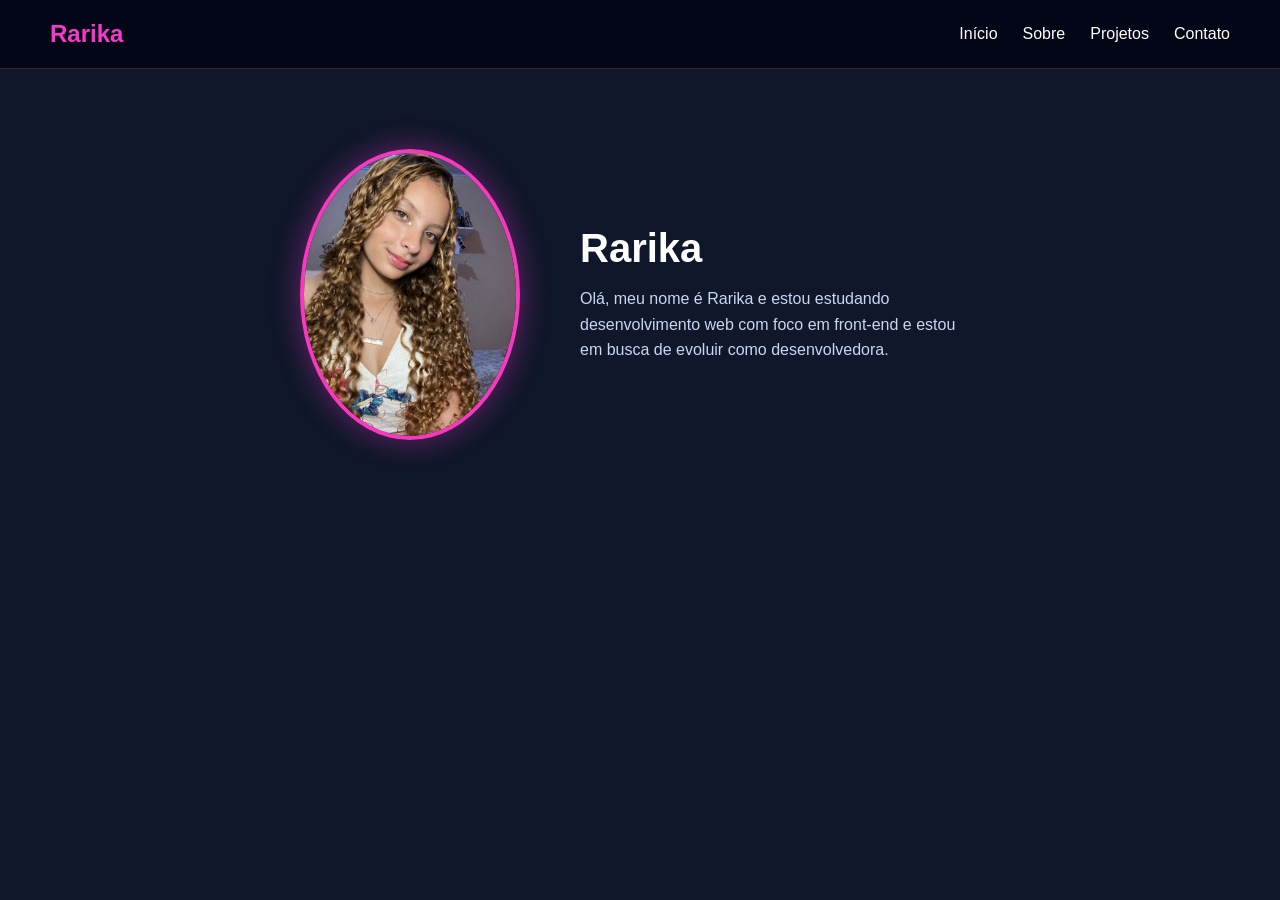
<file: index.html>
<!DOCTYPE html>
<html lang="pt-br">
<head>
    <meta charset="UTF-8">
    <title>Portfólio - Rarika</title>
    <link rel="stylesheet" href="css/style.css">
</head>
<body>

<header>
    <nav class="menu">
        <h2>Rarika</h2>
        <ul>
            <li><a href="index.html">Início</a></li>
            <li><a href="sobre.html">Sobre</a></li>
            <li><a href="projetos.html">Projetos</a></li>
            <li><a href="contato.html">Contato</a></li>
        </ul>
    </nav>
</header>

<section class="home">
    <img src="img/IMG_0130.jpeg" alt="">
    <div>
        <h1>Rarika</h1>
        <p>Olá, meu nome é Rarika e estou estudando desenvolvimento web com foco em front-end e estou em busca de evoluir como desenvolvedora.</p>
    </div>
</section>

</body>
</html>
</file>
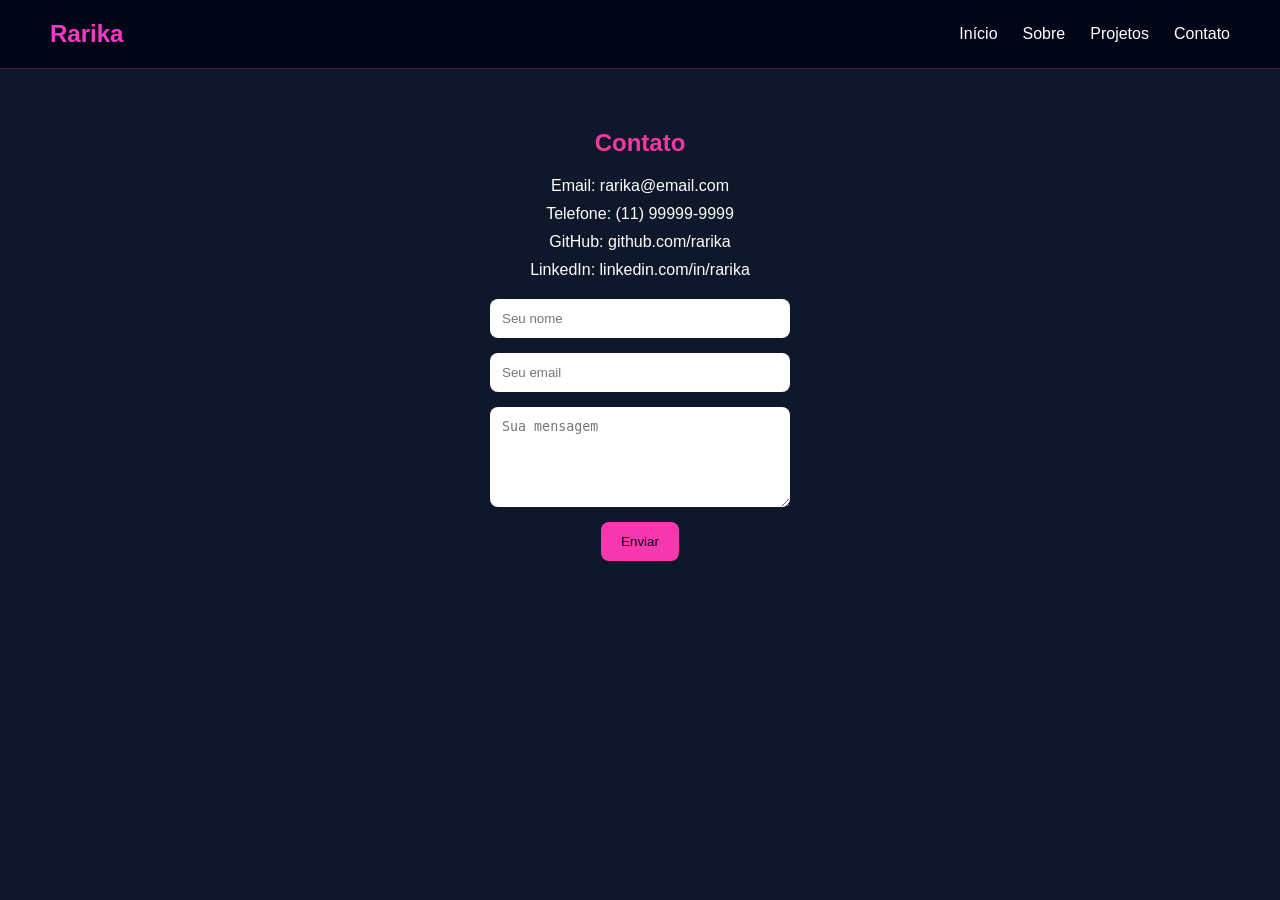
<file: contato.html>
<!DOCTYPE html>
<html lang="pt-br">
<head>
    <meta charset="UTF-8">
    <title>Contato</title>
    <link rel="stylesheet" href="css/style.css">
</head>
<body>

<header>
    <nav class="menu">
        <h2>Rarika</h2>
        <ul>
            <li><a href="index.html">Início</a></li>
            <li><a href="sobre.html">Sobre</a></li>
            <li><a href="projetos.html">Projetos</a></li>
            <li><a href="contato.html">Contato</a></li>
        </ul>
    </nav>
</header>

<section class="contato">
    <h1>Contato</h1>

    <p>Email: rarika@email.com</p>
    <p>Telefone: (11) 99999-9999</p>
    <p>GitHub: github.com/rarika</p>
    <p>LinkedIn: linkedin.com/in/rarika</p>

    <form>
        <input type="text" placeholder="Seu nome">
        <input type="email" placeholder="Seu email">
        <textarea placeholder="Sua mensagem"></textarea>
        <button>Enviar</button>
    </form>
</section>

</body>
</html>
</file>
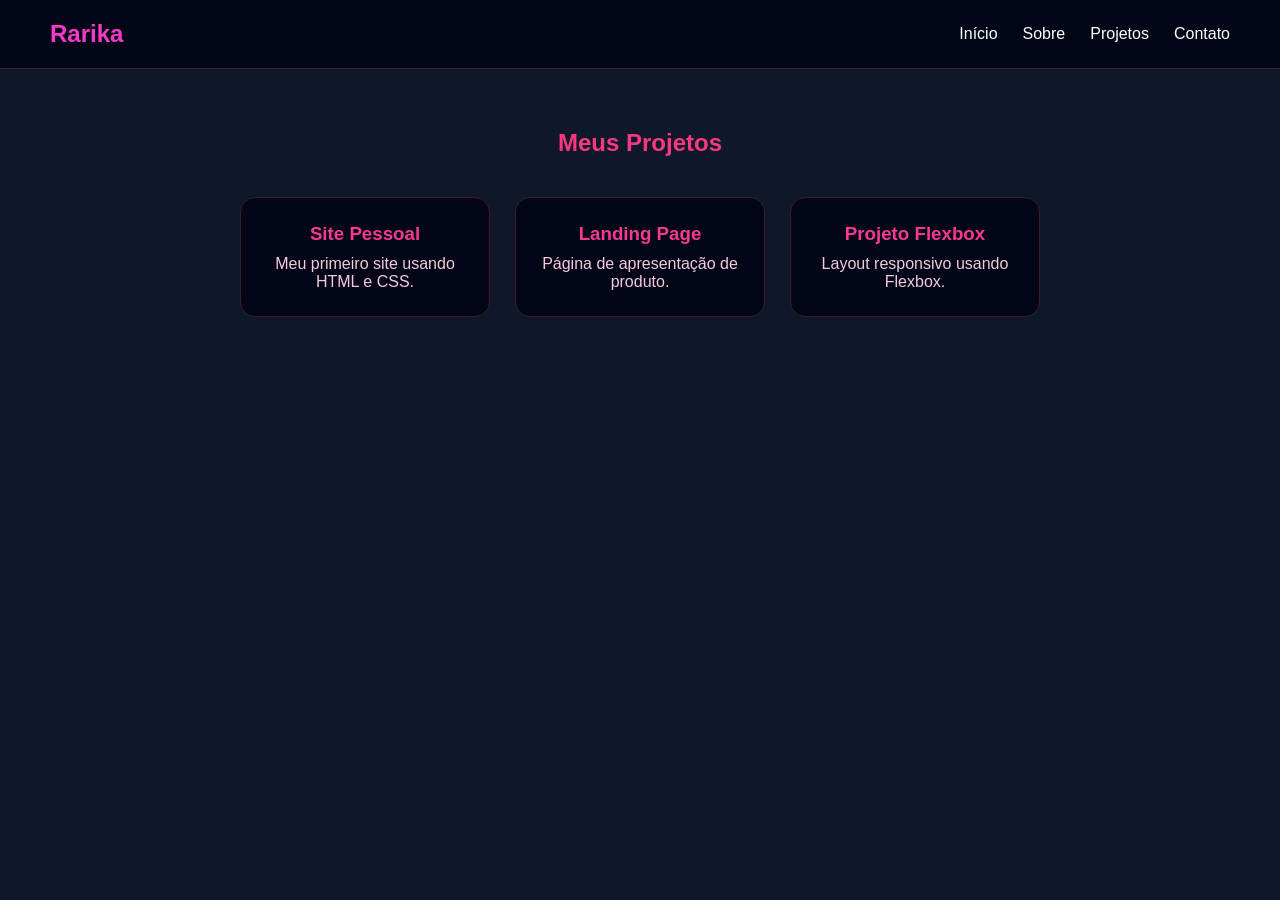
<file: projetos.html>
<!DOCTYPE html>
<html lang="pt-br">
<head>
    <meta charset="UTF-8">
    <title>Projetos</title>
    <link rel="stylesheet" href="css/style.css">
</head>
<body>

<header>
    <nav class="menu">
        <h2>Rarika</h2>
        <ul>
            <li><a href="index.html">Início</a></li>
            <li><a href="sobre.html">Sobre</a></li>
            <li><a href="projetos.html">Projetos</a></li>
            <li><a href="contato.html">Contato</a></li>
        </ul>
    </nav>
</header>

<section class="projetos">
    <h1>Meus Projetos</h1>

    <div class="cards">

        <div class="card">
            <h3>Site Pessoal</h3>
            <p>Meu primeiro site usando HTML e CSS.</p>
        </div>

        <div class="card">
            <h3>Landing Page</h3>
            <p>Página de apresentação de produto.</p>
        </div>

        <div class="card">
            <h3>Projeto Flexbox</h3>
            <p>Layout responsivo usando Flexbox.</p>
        </div>

    </div>
</section>

</body>
</html>
</file>
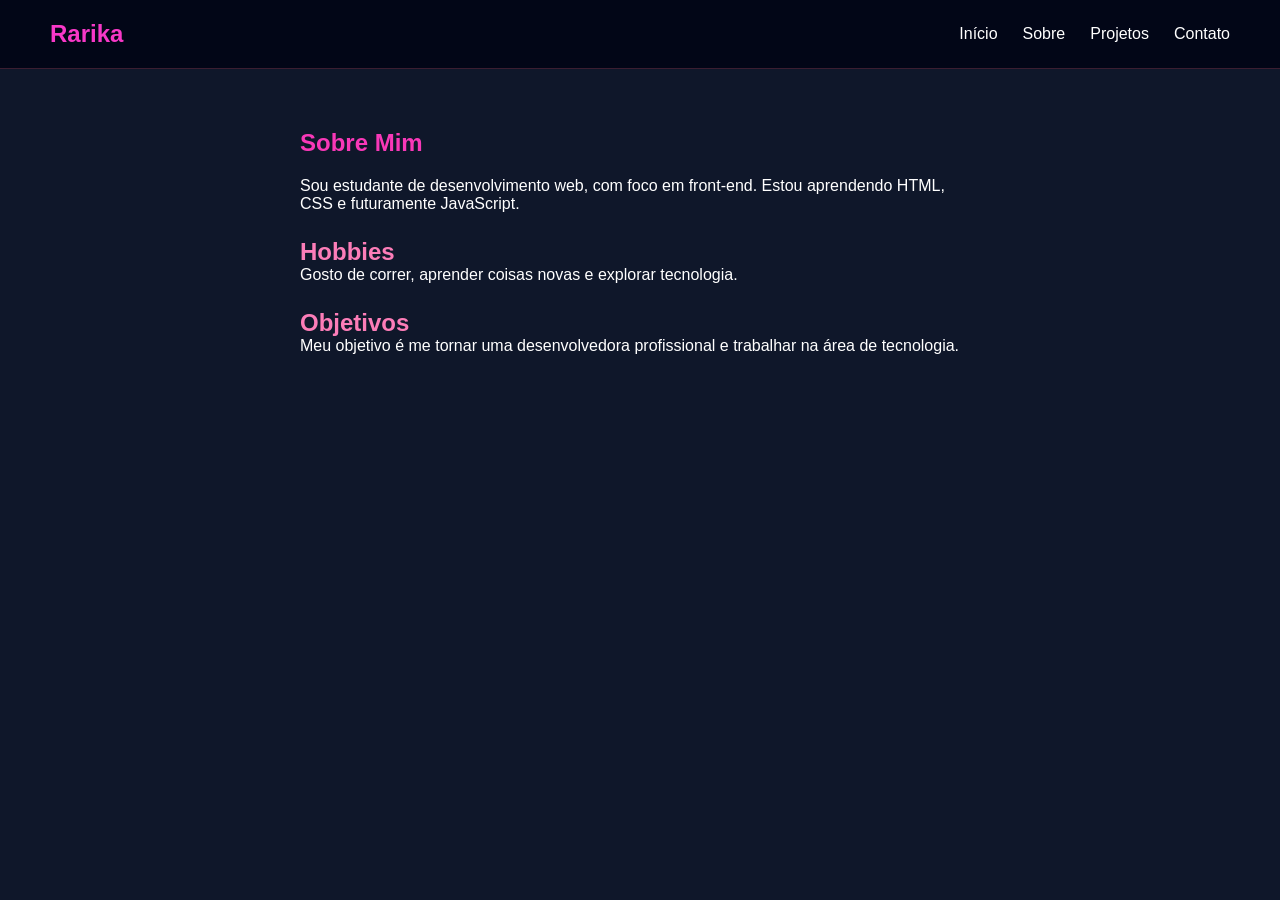
<file: sobre.html>
<!DOCTYPE html>
<html lang="pt-br">
<head>
    <meta charset="UTF-8">
    <title>Sobre Mim</title>
    <link rel="stylesheet" href="css/style.css">
</head>
<body>

<header>
    <nav class="menu">
        <h2>Rarika</h2>
        <ul>
            <li><a href="index.html">Início</a></li>
            <li><a href="sobre.html">Sobre</a></li>
            <li><a href="projetos.html">Projetos</a></li>
            <li><a href="contato.html">Contato</a></li>
        </ul>
    </nav>
</header>

<section class="sobre">
    <h1>Sobre Mim</h1>
    <p>Sou estudante de desenvolvimento web, com foco em front-end. Estou aprendendo HTML, CSS e futuramente JavaScript.</p>

    <h2>Hobbies</h2>
    <p>Gosto de correr, aprender coisas novas e explorar tecnologia.</p>

    <h2>Objetivos</h2>
    <p>Meu objetivo é me tornar uma desenvolvedora profissional e trabalhar na área de tecnologia.</p>
</section>

</body>
</html>
</file>
<file: css/style.css>
/* RESET */
* {
    margin: 0;
    padding: 0;
    box-sizing: border-box;
}

/* BODY */
body {
    font-family: 'Segoe UI', sans-serif;
    background: #0f172a;
    color: #fff;
}

/* MENU */
.menu {
    display: flex;
    justify-content: space-between;
    align-items: center;
    padding: 20px 50px;
    background: #020617;
    border-bottom: 1px solid #3b1e31;
}

.menu h2 {
    color: #f838c8;
}

.menu ul {
    display: flex;
    gap: 25px;
    list-style: none;
}

.menu a {
    text-decoration: none;
    color: #fff;
    transition: 0.3s;
}

.menu a:hover {
    color: #f838c8;
}

/* HOME */
.home {
    display: flex;
    justify-content: center;
    align-items: center;
    gap: 60px;
    padding: 80px;
    flex-wrap: wrap;
}

.home img {
    width: 220px;
    border-radius: 50%;
    border: 4px solid #f838bf;
    box-shadow: 0 0 30px rgba(248, 56, 207, 0.4);
}

.home h1 {
    font-size: 40px;
    margin-bottom: 15px;
}

.home p {
    max-width: 400px;
    line-height: 1.6;
    color: #cbd5f5;
}

/* SOBRE */
.sobre {
    padding: 60px;
    max-width: 800px;
    margin: auto;
}

.sobre h1 {
    margin-bottom: 20px;
    color: #f838b8;
}

.sobre h2 {
    margin-top: 25px;
    color: #fc7db8;
}

/* PROJETOS */
.projetos {
    padding: 60px;
    text-align: center;
}

.projetos h1 {
    margin-bottom: 40px;
    color: #f83882;
}

.cards {
    display: flex;
    gap: 25px;
    justify-content: center;
    flex-wrap: wrap;
}

.card {
    background: #020617;
    padding: 25px;
    border-radius: 15px;
    width: 250px;
    transition: 0.3s;
    border: 1px solid #3b1e2a;
}

.card:hover {
    transform: translateY(-10px);
    box-shadow: 0 10px 30px rgba(248, 56, 136, 0.2);
}

.card h3 {
    margin-bottom: 10px;
    color: #f83892;
}

.card p {
    color: #f5cbdb;
}

/* CONTATO */
.contato {
    padding: 60px;
    text-align: center;
}

.contato h1 {
    margin-bottom: 20px;
    color: #f838a2;
}

.contato p {
    margin: 10px 0;
}

/* FORM */
form {
    margin-top: 20px;
    display: flex;
    flex-direction: column;
    gap: 15px;
    align-items: center;
}

input, textarea {
    width: 300px;
    padding: 12px;
    border-radius: 8px;
    border: none;
    outline: none;
}

textarea {
    height: 100px;
}

button {
    background: #f838ae;
    color: #020617;
    padding: 12px 20px;
    border: none;
    border-radius: 8px;
    cursor: pointer;
    transition: 0.3s;
}

button:hover {
    background: #e90e69;
}

/* RESPONSIVO */
@media(max-width: 768px) {
    .home {
        flex-direction: column;
        text-align: center;
    }

    .menu {
        flex-direction: column;
        gap: 10px;
    }
}
</file>
